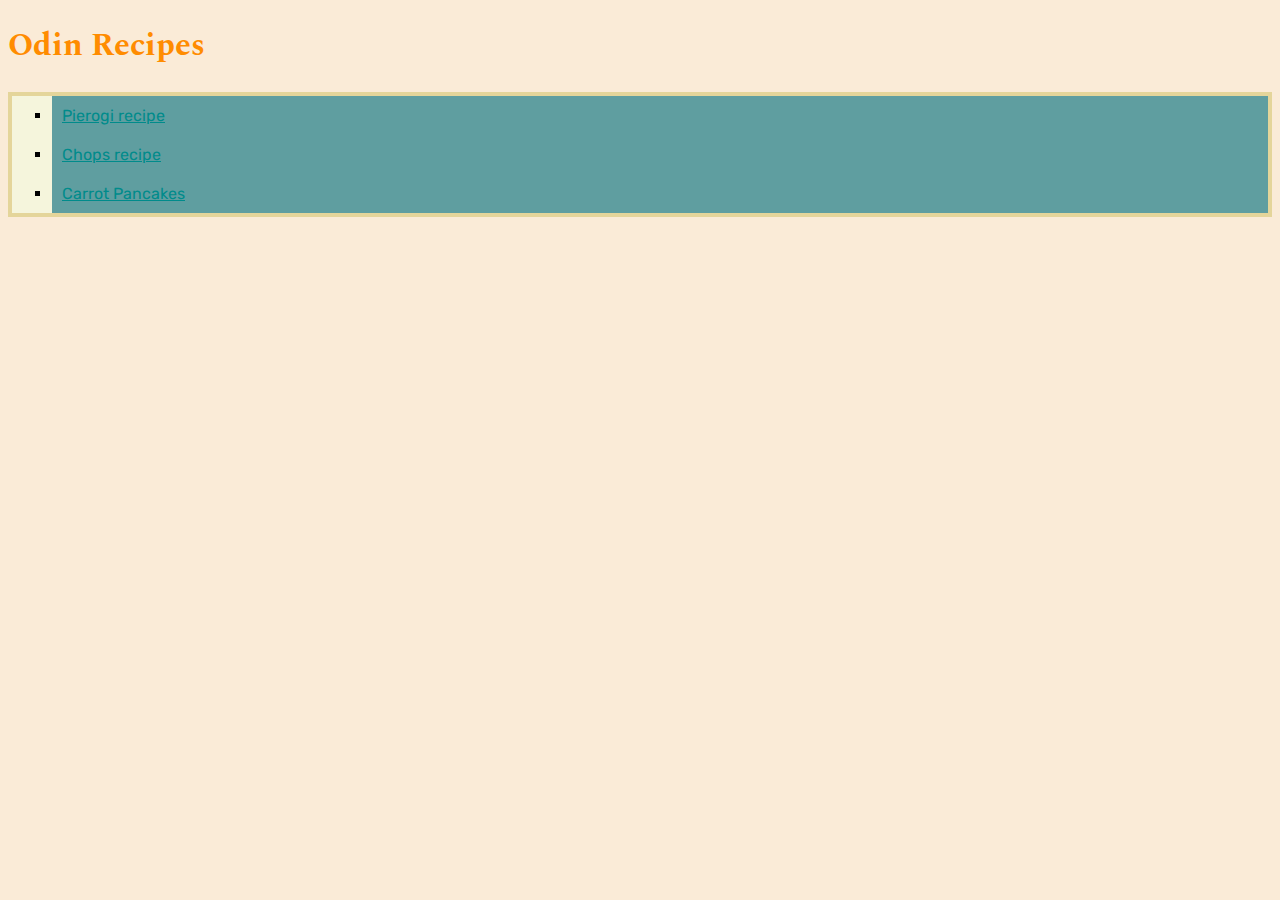
<file: index.html>
<!DOCTYPE html>
<html lang="en">
<head>
    <meta charset="UTF-8">
    <meta name="viewport" content="width=device-width, initial-scale=1.0">
    <title>Document</title>
    <link rel="stylesheet" href="css/style.css" >
</head>
<body>
    <h1 class="title">Odin Recipes</h1>
    <ul>
        <div class="recipes">
    <li><a href="recipes/pierogi.html">Pierogi recipe</a> </li>
    <li><a href="recipes/chops.html">Chops recipe</a> </li> 
    <li><a href="recipes/carrot-pancakes.html">Carrot Pancakes</a></li>
        </div>  
    </ul>
</body>
</html>
</file>
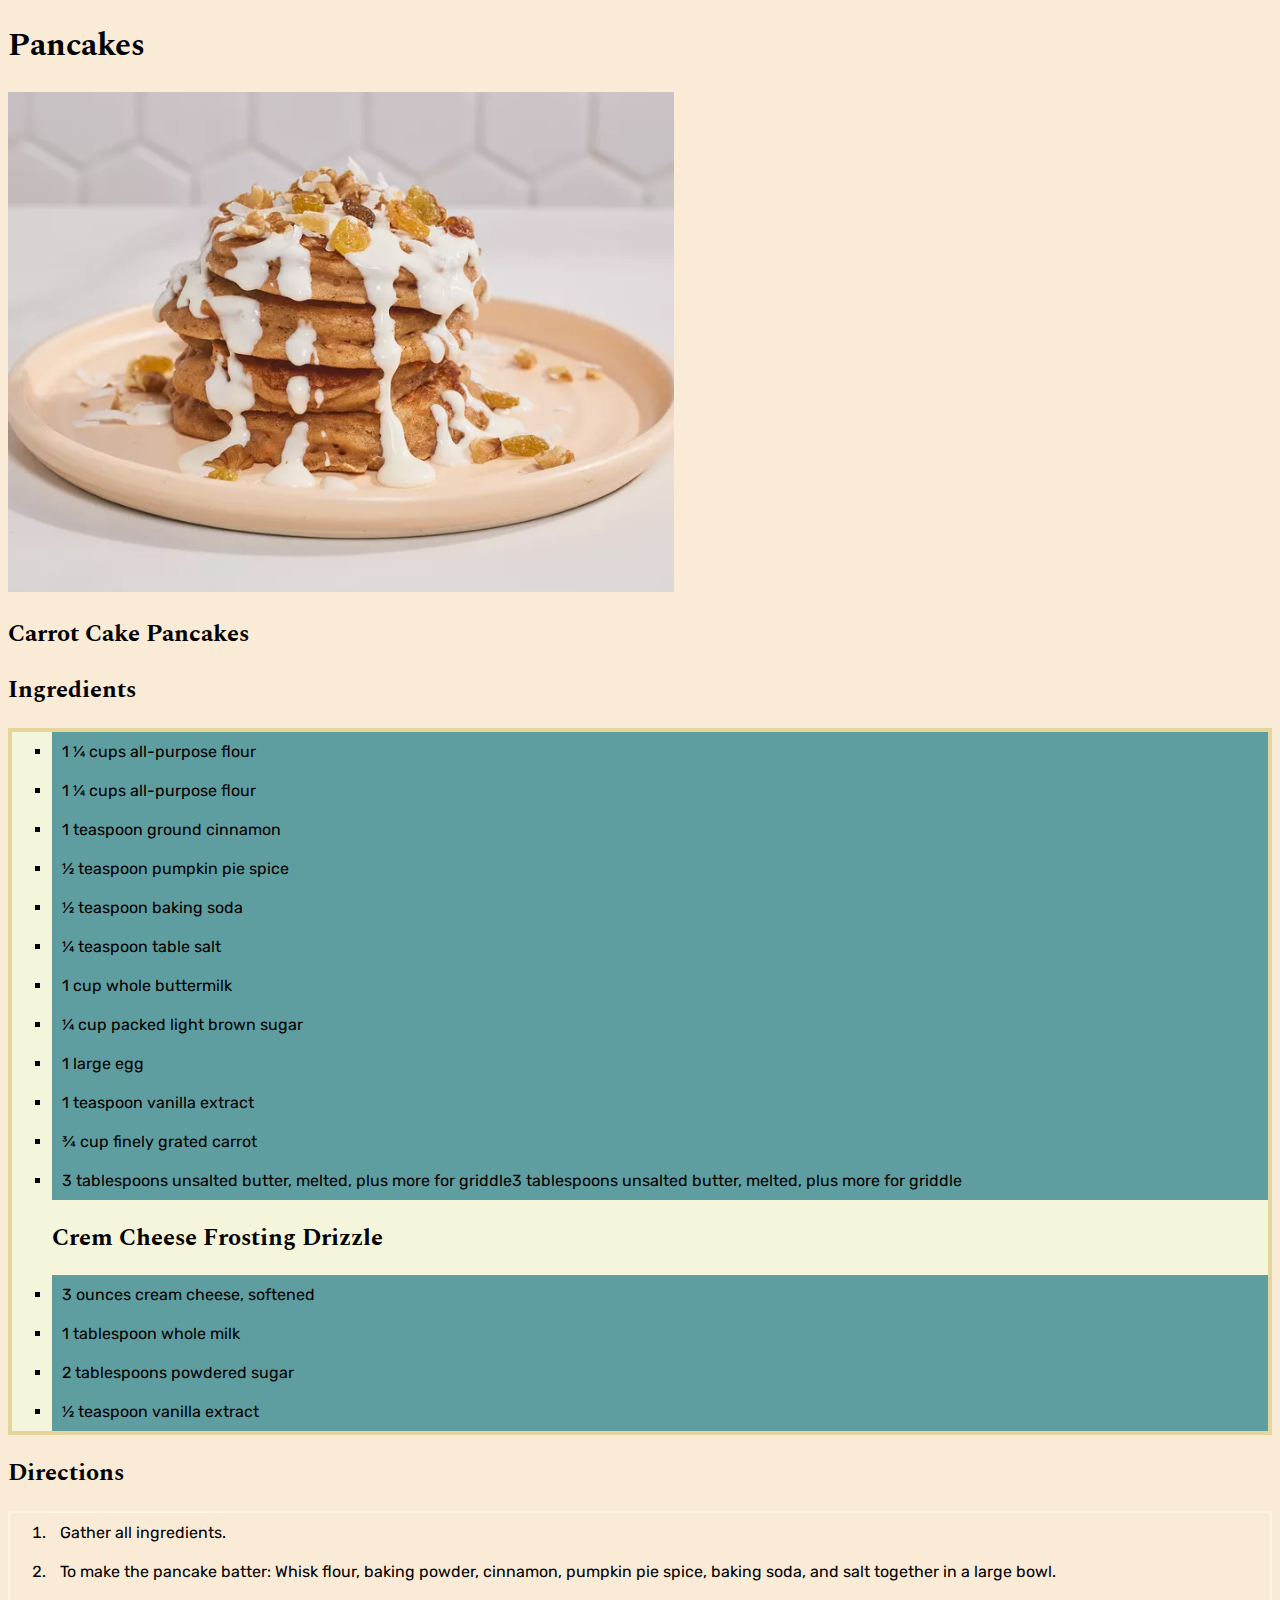
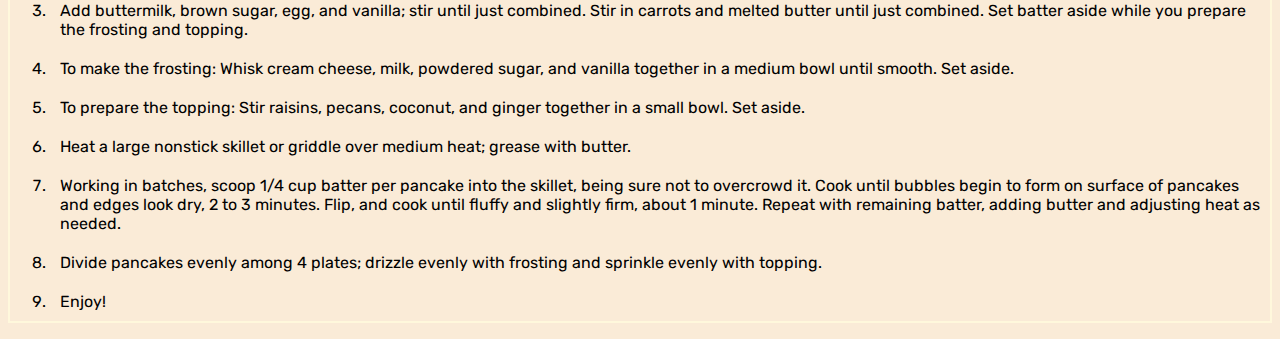
<file: recipes/carrot-pancakes.html>
<!DOCTYPE html>
<html lang="en">
<head>
    <meta charset="UTF-8">
    <meta name="viewport" content="width=device-width, initial-scale=1.0">
    <title>Carrot pancakes</title>
    <link rel="stylesheet" href="../css/style.css">
</head>
<body>
    <h1>Pancakes</h1>
    <img src="../img/carrot-pancakes.jpg">
    <h2>Carrot Cake Pancakes</h2>
    <h2>Ingredients</h2>
    <ul>
        <li>1 ¼ cups all-purpose flour</li>
        <li>1 ¼ cups all-purpose flour</li>
        <li>1 teaspoon ground cinnamon</li>
        <li>½ teaspoon pumpkin pie spice</li>
        <li>½ teaspoon baking soda</li>
        <li>¼ teaspoon table salt</li>
        <li>1 cup whole buttermilk</li>
        <li>¼ cup packed light brown sugar</li>
        <li>1 large egg</li>
        <li>1 teaspoon vanilla extract</li>
        <li>¾ cup finely grated carrot</li>
        <li>3 tablespoons unsalted butter, melted, plus more for griddle3 tablespoons unsalted butter, melted, plus more for griddle</li>
        <h2>Crem Cheese Frosting Drizzle</h2>
        <li>3 ounces cream cheese, softened</li>
        <li>1 tablespoon whole milk</li>
        <li>2 tablespoons powdered sugar</li>
        <li>½ teaspoon vanilla extract</li>

    </ul>
    <h2>Directions</h2>
    <ol>
        <li>Gather all ingredients.</li>
        <li>To make the pancake batter: Whisk flour, baking powder, cinnamon, pumpkin pie spice, baking soda, and salt together in a large bowl.</li>
        <li>Add buttermilk, brown sugar, egg, and vanilla; stir until just combined. Stir in carrots and melted butter until just combined. Set batter aside while you prepare the frosting and topping.</li>
        <li>To make the frosting: Whisk cream cheese, milk, powdered sugar, and vanilla together in a medium bowl until smooth. Set aside.</li>
        <li>To prepare the topping: Stir raisins, pecans, coconut, and ginger together in a small bowl. Set aside.</li>
        <li>Heat a large nonstick skillet or griddle over medium heat; grease with butter.        </li>
        <li>Working in batches, scoop 1/4 cup batter per pancake into the skillet, being sure not to overcrowd it. Cook until bubbles begin to form on surface of pancakes and edges look dry, 2 to 3 minutes. Flip, and cook until fluffy and slightly firm, about 1 minute. Repeat with remaining batter, adding butter and adjusting heat as needed.</li>
        <li>Divide pancakes evenly among 4 plates; drizzle evenly with frosting and sprinkle evenly with topping.</li>
        <li>Enjoy!</li>
    </ol>
</body>
</html>
</file>
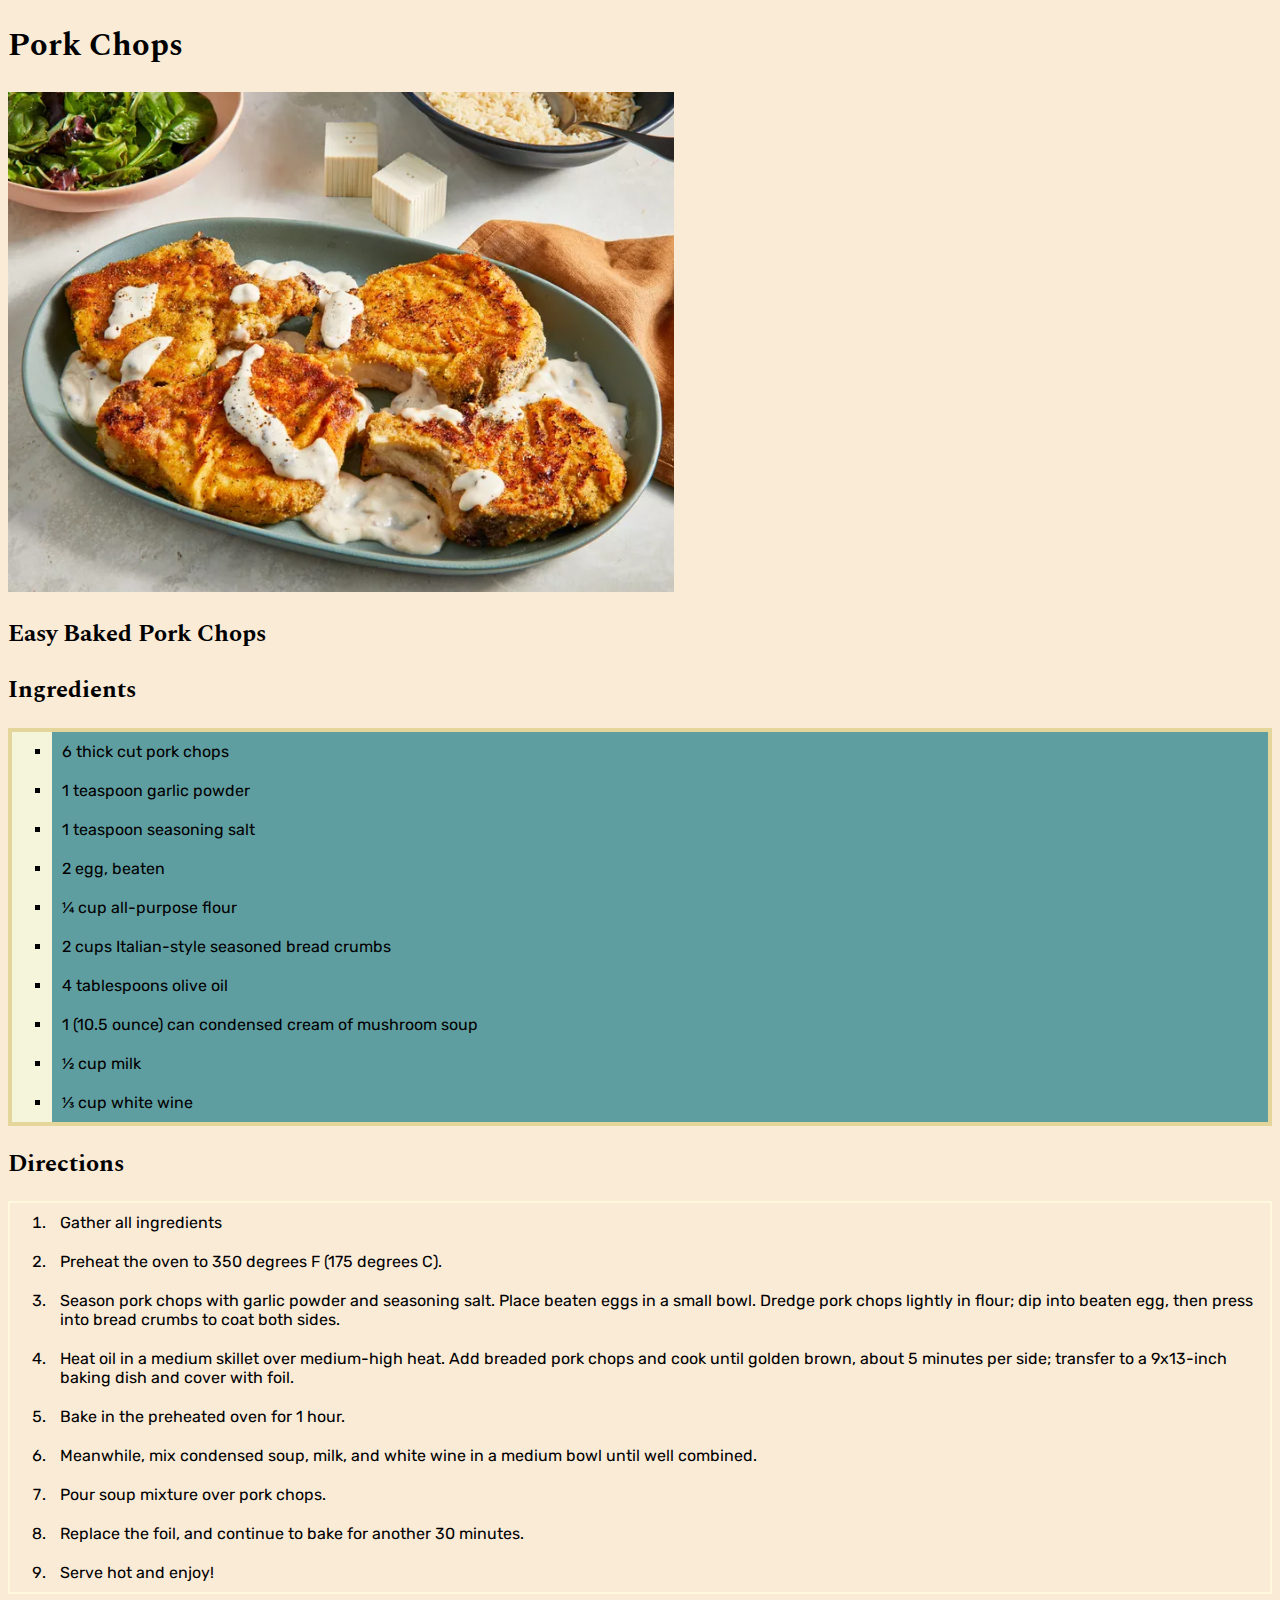
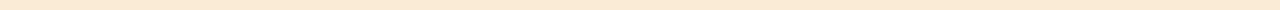
<file: recipes/chops.html>
<!DOCTYPE html>
<html lang="en">

<head>
    <meta charset="UTF-8">
    <meta name="viewport" content="width=device-width, initial-scale=1.0">
    <title>Chops</title>
    <link rel="stylesheet" href="../css/style.css">
</head>

<body>
    <h1>Pork Chops</h1>
    <img src="../img/chops.jpg">
    <h2>Easy Baked Pork Chops</h2>
    <h2>Ingredients</h2>
    <ul>
        <li>6 thick cut pork chops</li>
        <li>1 teaspoon garlic powder</li>
        <li>1 teaspoon seasoning salt</li>
        <li>2 egg, beaten</li>
        <li>¼ cup all-purpose flour</li>
        <li>2 cups Italian-style seasoned bread crumbs</li>
        <li>4 tablespoons olive oil</li>
        <li>1 (10.5 ounce) can condensed cream of mushroom soup</li>
        <li>½ cup milk</li>
        <li>⅓ cup white wine</li>
    </ul>
    <h2>Directions</h2>
    <ol>
        <li>Gather all ingredients</li>
        <li>Preheat the oven to 350 degrees F (175 degrees C). </li>
        <li>Season pork chops with garlic powder and seasoning salt. Place beaten eggs in a small bowl. Dredge pork chops lightly in flour; dip into beaten egg, then press into bread crumbs to coat both sides.</li>
        <li>Heat oil in a medium skillet over medium-high heat. Add breaded pork chops and cook until golden brown, about 5 minutes per side; transfer to a 9x13-inch baking dish and cover with foil.</li>
        <li>Bake in the preheated oven for 1 hour.</li>
        <li>Meanwhile, mix condensed soup, milk, and white wine in a medium bowl until well combined.</li>
        <li>Pour soup mixture over pork chops.</li>
        <li>Replace the foil, and continue to bake for another 30 minutes.        </li>
        <li>Serve hot and enjoy!        </li>
        
    </ol>

</body>

</html>
</file>
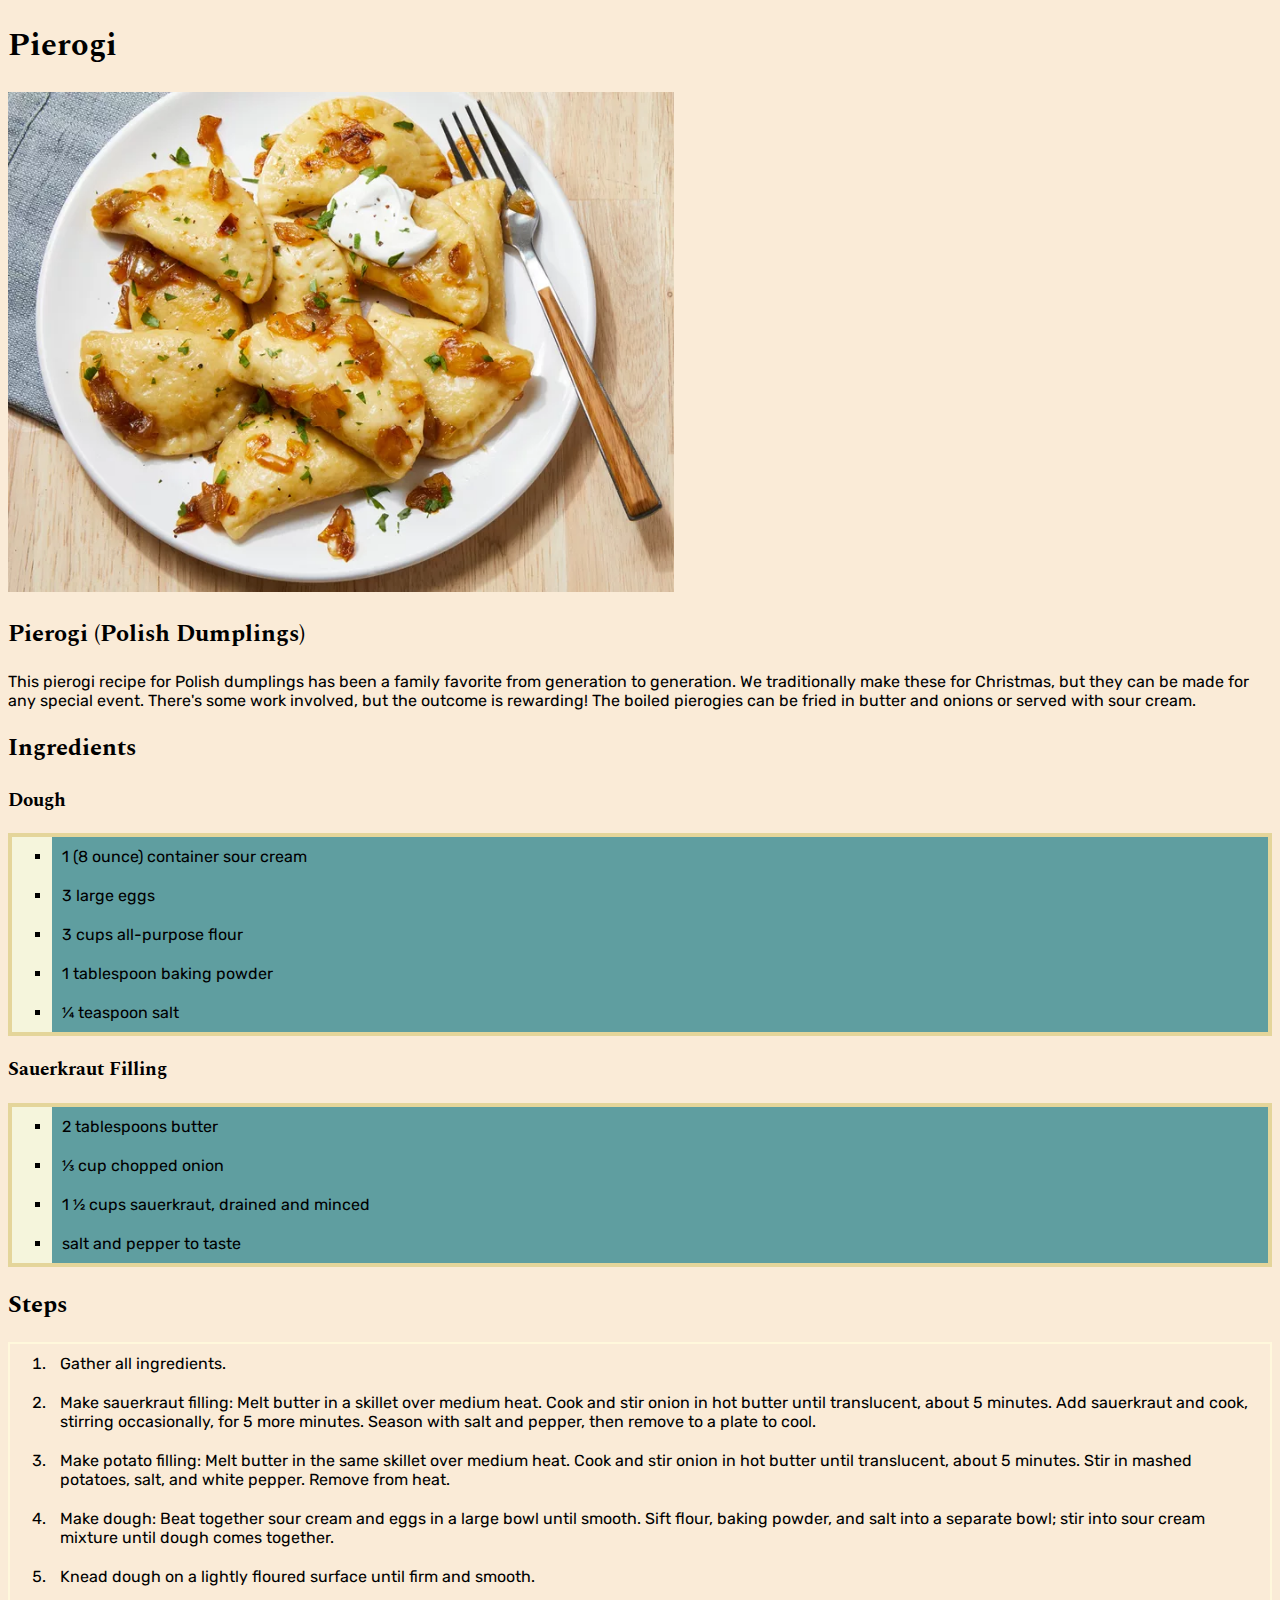
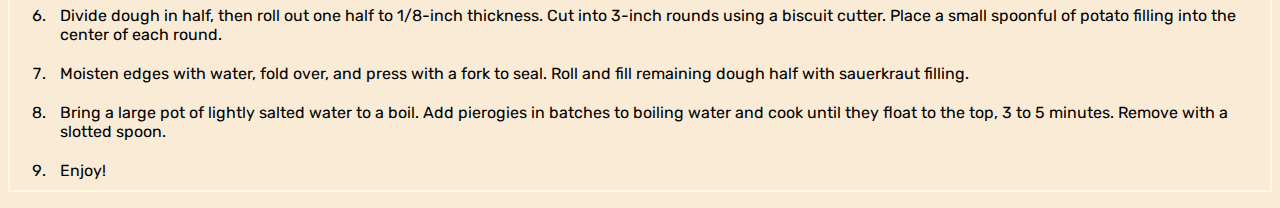
<file: recipes/pierogi.html>
<!DOCTYPE html>
<html lang="en">

<head>
    <meta charset="UTF-8">
    <meta name="viewport" content="width=device-width, initial-scale=1.0">
    <title>Pierogi</title>
    <link rel="stylesheet" href="../css/style.css">
</head>

<body>
    <h1>Pierogi</h1>
    <image src="../img/pierogi.jpg"></image>
    <h2>Pierogi (Polish Dumplings)</h2>
    <p>This pierogi recipe for Polish dumplings has been a family favorite from generation to generation. We
        traditionally make these for Christmas, but they can be made for any special event. There's some work involved,
        but the outcome is rewarding! The boiled pierogies can be fried in butter and onions or served with sour cream.
    </p>
    <h2>Ingredients</h2>
    <h3>Dough</h3>
    <ul>
        <li>1 (8 ounce) container sour cream</li>
        <li>3 large eggs</li>
        <li>3 cups all-purpose flour</li>
        <li>1 tablespoon baking powder</li>
        <li>¼ teaspoon salt</li>
    </ul>
    <h3>Sauerkraut Filling</h3>
    <ul>
        <li>2 tablespoons butter</li>
        <li>⅓ cup chopped onion</li>
        <li>1 ½ cups sauerkraut, drained and minced</li>
        <li>salt and pepper to taste</li>
    </ul>
    <h2>Steps</h2>
    <ol>
        <li>Gather all ingredients.</li>
        <li>Make sauerkraut filling: Melt butter in a skillet over medium heat. Cook and stir onion in hot butter until
            translucent, about 5 minutes. Add sauerkraut and cook, stirring occasionally, for 5 more minutes. Season
            with salt and pepper, then remove to a plate to cool.</li>
        <li>Make potato filling: Melt butter in the same skillet over medium heat. Cook and stir onion in hot butter
            until translucent, about 5 minutes. Stir in mashed potatoes, salt, and white pepper. Remove from heat. </li>
        <li>Make dough: Beat together sour cream and eggs in a large bowl until smooth. Sift flour, baking powder, and
            salt into a separate bowl; stir into sour cream mixture until dough comes together. </li>
        <li>Knead dough on a lightly floured surface until firm and smooth. </li>
        <li>Divide dough in half, then roll out one half to 1/8-inch thickness. Cut into 3-inch rounds using a biscuit
            cutter. Place a small spoonful of potato filling into the center of each round. </li>
        <li>Moisten edges with water, fold over, and press with a fork to seal. Roll and fill remaining dough half with
            sauerkraut filling. </li>
        <li>Bring a large pot of lightly salted water to a boil. Add pierogies in batches to boiling water and cook
            until they float to the top, 3 to 5 minutes. Remove with a slotted spoon. </li>
        <li>Enjoy! </li>
        
    </ol>
</body>

</html>
</file>
<file: css/style.css>
@import url('https://fonts.googleapis.com/css?family=Spectral|Rubik');
*{
   
    
}


body{
    font-family: Rubik,Arial, Helvetica, sans-serif;
    background-color: antiquewhite;
}
h1,h2,h3{
    font-family: Spectral, serif;


    
}
.title{
    color: darkorange;
}
ul{
    list-style-type: square;
    background-color: beige ;
    border: 4px rgb(228, 213, 154) solid;
}
ul li{
    background-color: cadetblue;
    padding: 10px;
   
}

ol{
    border: 2px cornsilk solid;
}
ol li{
    padding: 10px;
}
a:link{
    color :darkcyan
}
a:visited{
    color: gold
}
a:hover{
    color:aquamarine
}

img{
    height: 500px;
    width: auto;
}
</file>
